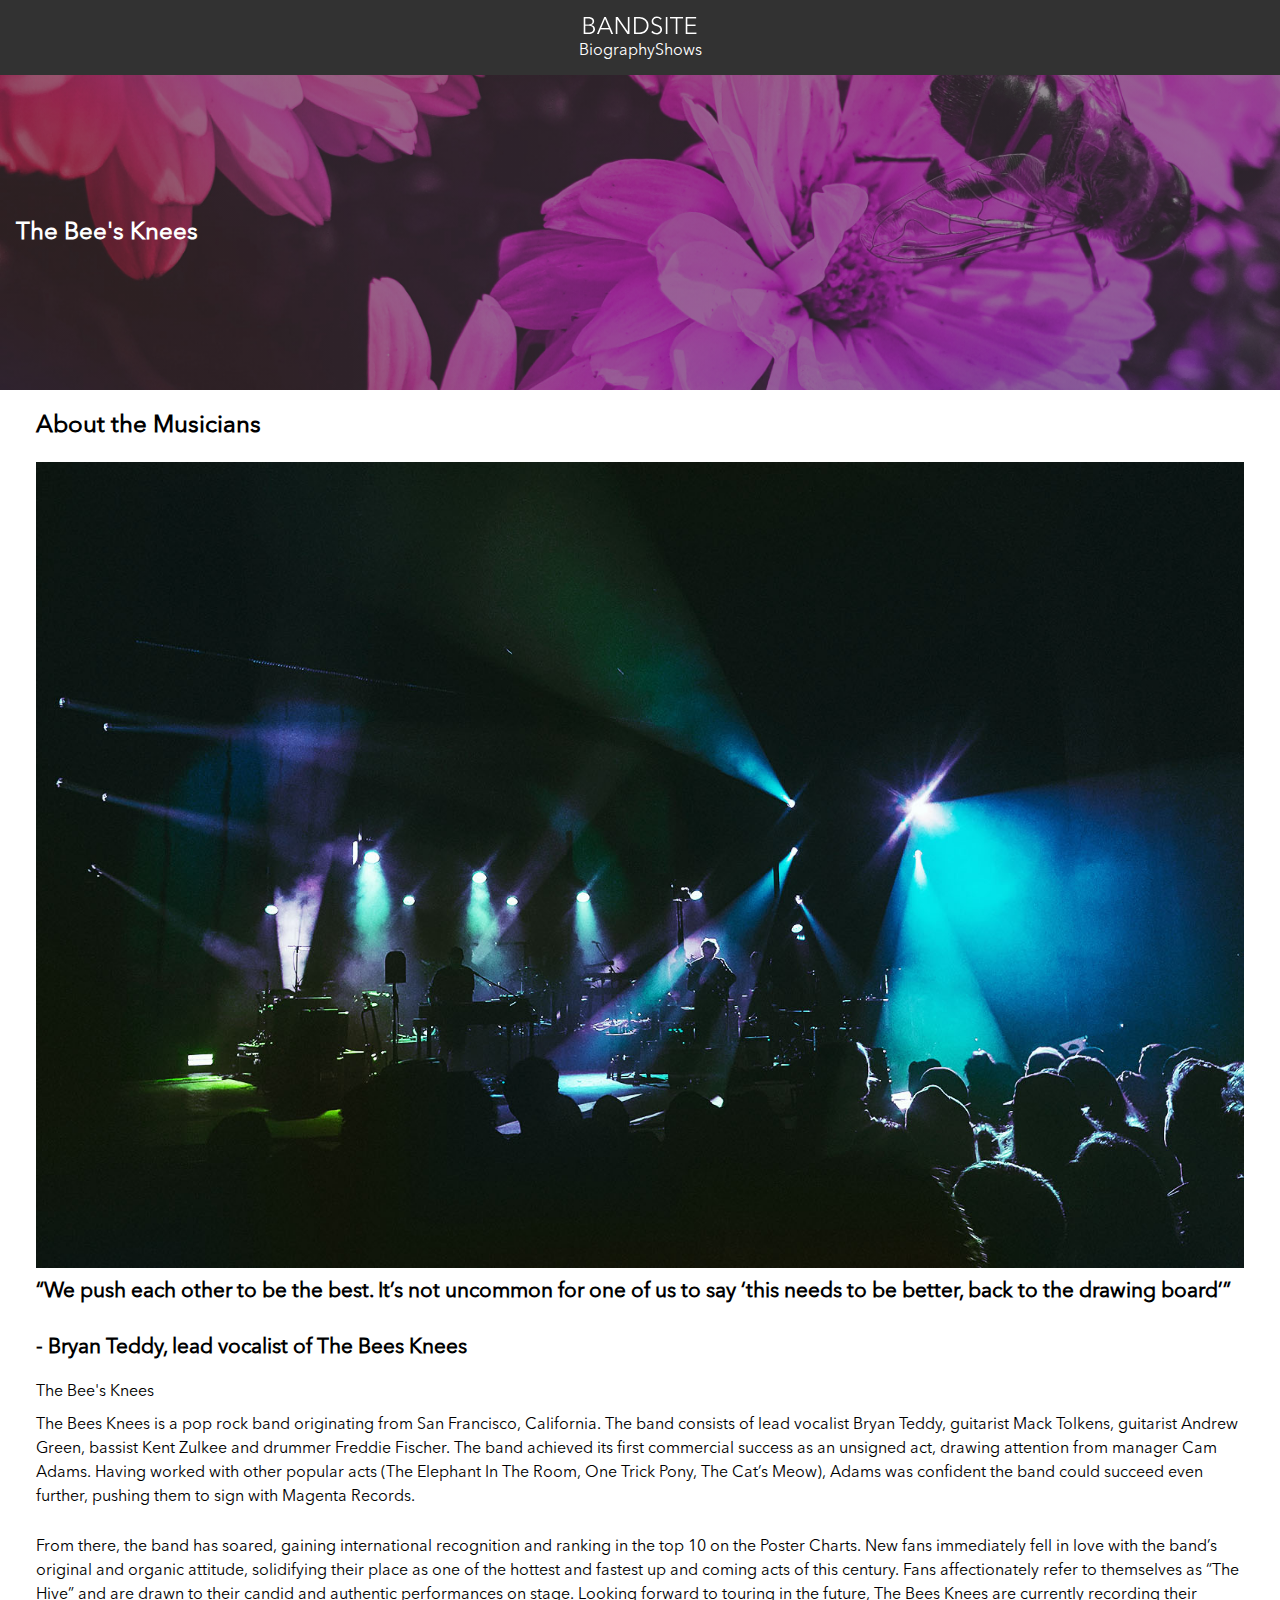
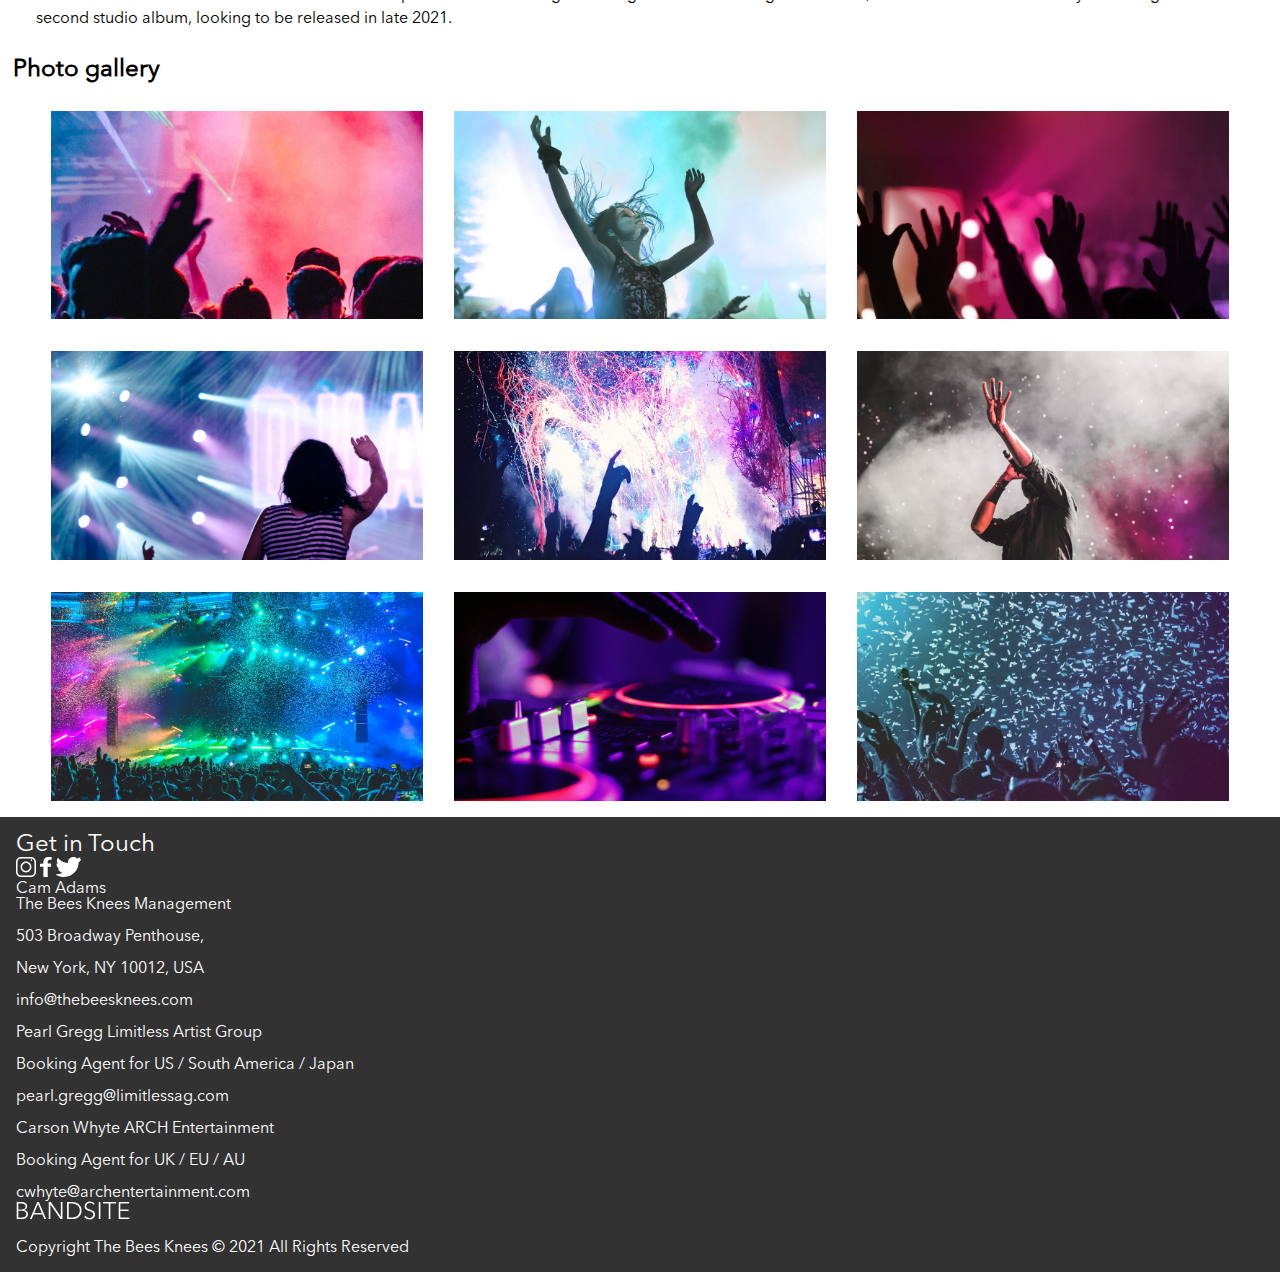
<file: bio.html>
<!DOCTYPE html>
<html lang="en">
<head>
    <meta charset="UTF-8">
    <meta http-equiv="X-UA-Compatible" content="IE=edge">
    <meta name="viewport" content="width=device-width, initial-scale=1.0">
    <link rel="stylesheet" href="styles/styles.css">
    <title>Document</title>
</head>
<body>
    <header class="header"> 
            <div class="header__wrapper">
            <a class="header__logo" href="./bio.html"><img src="../assets/Logo/Logo-bandsite.svg" alt="Bandsite-Logo"></a> 
            <nav class="nav">
                <ul class="nav__links">
                    <li class="nav__links-bullet nav__links-bullet--current">
                        <a  href="./bio.html">Biography</li>
                    <li><a href="./pages/shows"></a>
                        Shows</li>
                </ul>
            </nav>
        </div>
    </header> 
        <main class="main" >
            <section class="hero">
                <div class="hero__wrapper">
                    <h1 class="hero__text"> The Bee's Knees</h1>
                </div>
            </section>
            <section class="about-article">
                <div class="about-article__wrapper">
                    <h2 class="about-article__title">About the Musicians</h2>
                    <img class="about-article__concert-shot" src="./assets/Images/band.jpg" alt="concert-photo">
                    <h3 class="about-article__quote">“We push each other to be the best. It’s not
                        uncommon for one of us to say ‘this needs
                        to be better, back to the drawing board’”</h3>
                        <h3 class="about-article__quote">- Bryan Teddy, lead vocalist of The Bees
                        Knees</h3>
                    <h3>The Bee's Knees</h3>
                    <p class="about-article__paragraph">The Bees Knees is a pop rock band originating
                from San Francisco, California. The band
                consists of lead vocalist Bryan Teddy, guitarist
                Mack Tolkens, guitarist Andrew Green, bassist
                Kent Zulkee and drummer Freddie Fischer. The
                band achieved its first commercial success as
                an unsigned act, drawing attention from
                manager Cam Adams. Having worked with
                other popular acts (The Elephant In The Room,
                One Trick Pony, The Cat’s Meow), Adams was
                confident the band could succeed even further,
                pushing them to sign with Magenta Records.
                </p>
                <p class="about-article__paragraph">
                From there, the band has soared, gaining
                international recognition and ranking in the
                top 10 on the Poster Charts. New fans
                immediately fell in love with the band’s original
                and organic attitude, solidifying their place as
                one of the hottest and fastest up and coming
                acts of this century. Fans affectionately refer to
                themselves as “The Hive” and are drawn to
                their candid and authentic performances on
                stage. Looking forward to touring in the future,
                The Bees Knees are currently recording their
                second studio album, looking to be released in
                late 2021.
                </p>
        </div>
    </section>
    <section class="photo-gallery">   
        <h2 class="photo-gallery__title">Photo gallery</h2>
        <div class="photo-gallery__wrapper">
                <img class="photo-gallery__item" src="assets/Images/Photo-gallery-1.jpg" alt="gallery-item">
                <img class="photo-gallery__item" src="assets/Images/Photo-gallery-2.jpg" alt="gallery-item">
                <img class="photo-gallery__item" src="assets/Images/Photo-gallery-3.jpg" alt="gallery-item">
                <img class="photo-gallery__item" src="assets/Images/Photo-gallery-4.jpg" alt="gallery-item">
                <img class="photo-gallery__item" src="assets/Images/Photo-gallery-5.jpg" alt="gallery-item">
                <img class="photo-gallery__item" src="assets/Images/Photo-gallery-6.jpg" alt="gallery-item">
                <img class="photo-gallery__item" src="assets/Images/Photo-gallery-7.jpg" alt="gallery-item">
                <img class="photo-gallery__item" src="assets/Images/Photo-gallery-8.jpg" alt="gallery-item">
                <img class="photo-gallery__item" src="assets/Images/Photo-gallery-9.jpg" alt="gallery-item">
            </div>
        </section>         
    </main> 
    <footer class="footer">
        <div class="footer__wrapper">
            <h2>Get in Touch</h2>
            <div class="footer__icons">
                <a href="https://www.instagram.com"><img src="assets/Icons/SVG/Icon-instagram.svg" alt="instagram-icon"></a>
               <a href="https://www.facebook.com"></a> <img src="assets/Icons/SVG/Icon-facebook.svg" alt="facebook-icon"></a>
               <a href="https://www.twitter.com"><img src="assets/Icons/SVG/Icon-twitter.svg" alt="twitter-icon"></a>
            </div>    
       
        <div class="footer__contact-info">
            <div class="footer__wrapper--container">
                <h4>Cam Adams</h4>
                <h4>The Bees Knees Management</h4>

                <p>503 Broadway Penthouse, </p>
                <p>  New York, NY 10012, USA </p>

                <p>info@thebeesknees.com</p>
        </div>
            <p>Pearl Gregg
                Limitless Artist Group
            </p>
            <p>
                Booking Agent for
                US / South America / Japan
            </p>
            <p>pearl.gregg@limitlessag.com</p>
            <p>
                Carson Whyte 
                ARCH Entertainment
            </p>
            <p>
                Booking Agent for
                UK / EU / AU
            </p>
            <p>cwhyte@archentertainment.com</p>
        </div>
        <div class="footer__site-info">
            <img src="./assets/Logo/Logo-bandsite.svg" alt="Bandsite-Logo">
            <p>Copyright The Bees Knees © 2021 All Rights Reserved</p>
        </div>
    </div> 
    </footer>
 </body>
</html>
</file>
<file: styles/styles.css>
.hero {
  background-image: linear-gradient(rgba(50, 50, 50, 0.5), rgba(50, 50, 50, 0.5)), url(../assets/Images/hero-bio.jpg);
  background-position: center;
  background-size: cover;
  background-repeat: no-repeat;
  height: 35vh;
  width: 100%;
}
.hero__wrapper {
  padding: 0 1rem;
  height: 100%;
  display: flex;
  align-items: center;
}
.hero__text {
  font-weight: 600;
}

.about-article__wrapper {
  padding: 0 1rem;
}
@media screen and (min-width: 768px) {
  .about-article__wrapper {
    padding: 0 2.25rem;
  }
}
.about-article__quote {
  font-weight: 700;
  line-height: 2.5rem;
  font-size: 1.3rem;
  padding-bottom: 1rem;
}
.about-article__title {
  font-size: 1.5rem;
  padding: 1.5rem 0;
  font-weight: 700;
}
.about-article__paragraph {
  line-height: 1.5rem;
  padding: 0.825rem 0;
}

.photo-gallery__wrapper {
  display: flex;
  flex-direction: column;
  margin: 0 20px;
}
@media screen and (min-width: 768px) {
  .photo-gallery__wrapper {
    flex-direction: row;
    flex-wrap: wrap;
    justify-content: space-evenly;
    align-content: space-evenly;
  }
}
.photo-gallery__title {
  padding: 0.825rem;
  font-weight: 700;
}
.photo-gallery__item {
  text-align: center;
  margin: 0.625rem 0rem;
}
@media screen and (min-width: 768px) {
  .photo-gallery__item {
    width: 40%;
    margin: 3vw 0;
  }
}
@media screen and (min-width: 1280px) {
  .photo-gallery__item {
    width: 30%;
    margin: 1.25vw 0;
  }
}

html, body, div, span, applet, object, iframe,
h1, h2, h3, h4, h5, h6, p, blockquote, pre,
a, abbr, acronym, address, big, cite, code,
del, dfn, em, img, ins, kbd, q, s, samp,
small, strike, strong, sub, sup, tt, var,
b, u, i, center,
dl, dt, dd, ol, ul, li,
fieldset, form, label, legend,
table, caption, tbody, tfoot, thead, tr, th, td,
article, aside, canvas, details, embed,
figure, figcaption, footer, header, hgroup,
menu, nav, output, ruby, section, summary,
time, mark, audio, video {
  margin: 0;
  padding: 0;
  border: 0;
  font-size: 100%;
  font: inherit;
  vertical-align: baseline;
}

article, aside, details, figcaption, figure,
footer, header, hgroup, menu, nav, section {
  display: block;
}

body {
  line-height: 1;
}

ol, ul {
  list-style: none;
}

blockquote, q {
  quotes: none;
}

blockquote:before, blockquote:after,
q:before, q:after {
  content: "";
  content: none;
}

table {
  border-collapse: collapse;
  border-spacing: 0;
}

@font-face {
  font-family: "avenir";
  src: url("../../assets/Font/AvenirNextLTPro-Regular.otf") format("opentype");
}
body {
  font-family: avenir;
}

.header {
  background-color: #323232;
  color: #FFF;
  width: 100%;
}
.header__wrapper {
  padding: 1rem 0;
  display: flex;
  flex-direction: column;
  align-items: center;
  width: 100%;
}
.header__logo {
  display: flex;
  justify-content: center;
}

.nav {
  width: 100%;
}
.nav__links {
  display: flex;
  justify-content: center;
  width: 100%;
  padding: 0.5rem 0 0 0;
}
.nav__links__links-bullet {
  text-align: center;
  width: 50%;
  padding: 0 0 1rem;
}
.nav__links__links-bullet--current {
  border-bottom: 5px solid #FFF;
}

.footer__wrapper {
  background-color: #323232;
  color: #fff;
  flex-direction: column;
  padding: 1rem;
}
.footer p {
  padding-top: 1rem;
}

img {
  max-width: 100%;
}

h1 {
  font-size: 1.5rem;
  color: #FFF;
}

h2 {
  font-size: 1.5rem;
}

a {
  color: #fff;
  text-decoration: none;
}/*# sourceMappingURL=styles.css.map */
</file>
